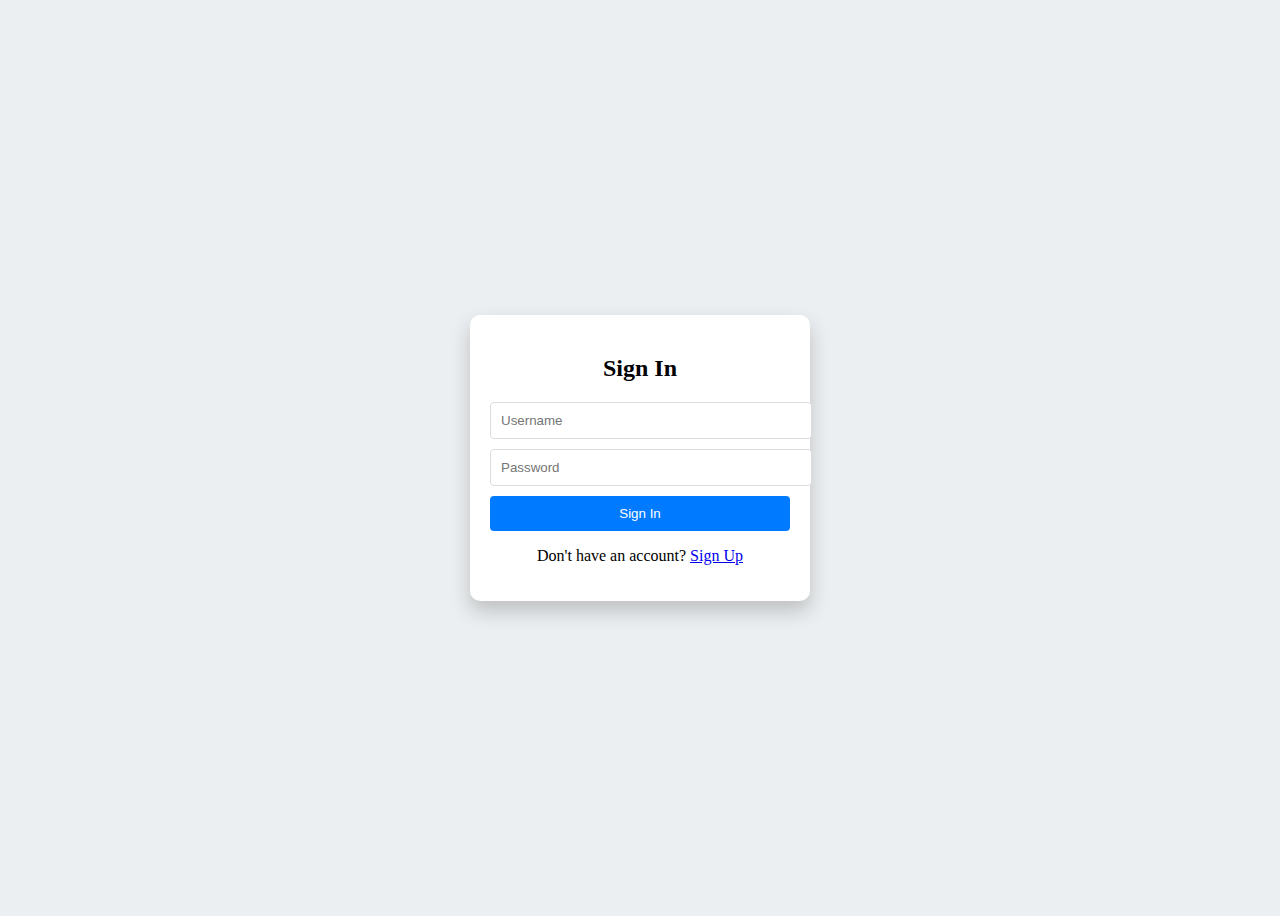
<file: index.html>
<!DOCTYPE html>
<html lang="en">
<head>
    <meta charset="UTF-8">
    <meta name="viewport" content="width=device-width, initial-scale=1.0">
    <title>Chatbot Image Scanner</title>
    <link rel="stylesheet" href="style.css">
</head>
<body>
    <div id="userSwitcherContainer">
        <label for="userSwitcher">Switch User: </label>
        <select id="userSwitcher" class="inputField">
            <option value="User1">User 1</option>
            <option value="User2">User 2</option>
            <option value="User3">User 3</option>
        </select>
    </div>

    <div id="chatbotContainer">
        <div id="header">
            <h2>Chatbot Image Scanner</h2>
            <button id="darkModeToggle" class="btn">Toggle Dark Mode</button>
        </div>
        <div id="messagesContainer"></div>
        <div id="controlsContainer">
            <input type="file" id="imageInput" class="inputField" accept="image/*">
            <div id="imagePreviewContainer">
                <img id="imagePreview" src="" alt="Image Preview" style="display: none;">
            </div>
            <button id="uploadBtn" class="btn">Upload Image</button>
            <input type="text" id="userInput" class="inputField" placeholder="Ask a question...">
            <button id="sendBtn" class="btn">Send</button>
        </div>
        <button id="clearChatBtn" class="btn clearBtn">Clear Chat</button>
        
        <!-- Live Camera Feature -->
        <div id="cameraContainer">
            <button id="cameraBtn" class="btn">Open Camera</button>
            <video id="videoElement" autoplay style="display: none;"></video>
            <button id="captureBtn" class="btn" style="display: none;">Capture Image</button>
        </div>
    </div>

    <script src="script.js"></script>
    <script>
        // Check if user is logged in
        document.addEventListener('DOMContentLoaded', function() {
            if (!localStorage.getItem('loggedIn')) {
                window.location.href = 'login.html'; // Redirect to login if not logged in
            }
        });
    </script>
</body>
</html>
</file>
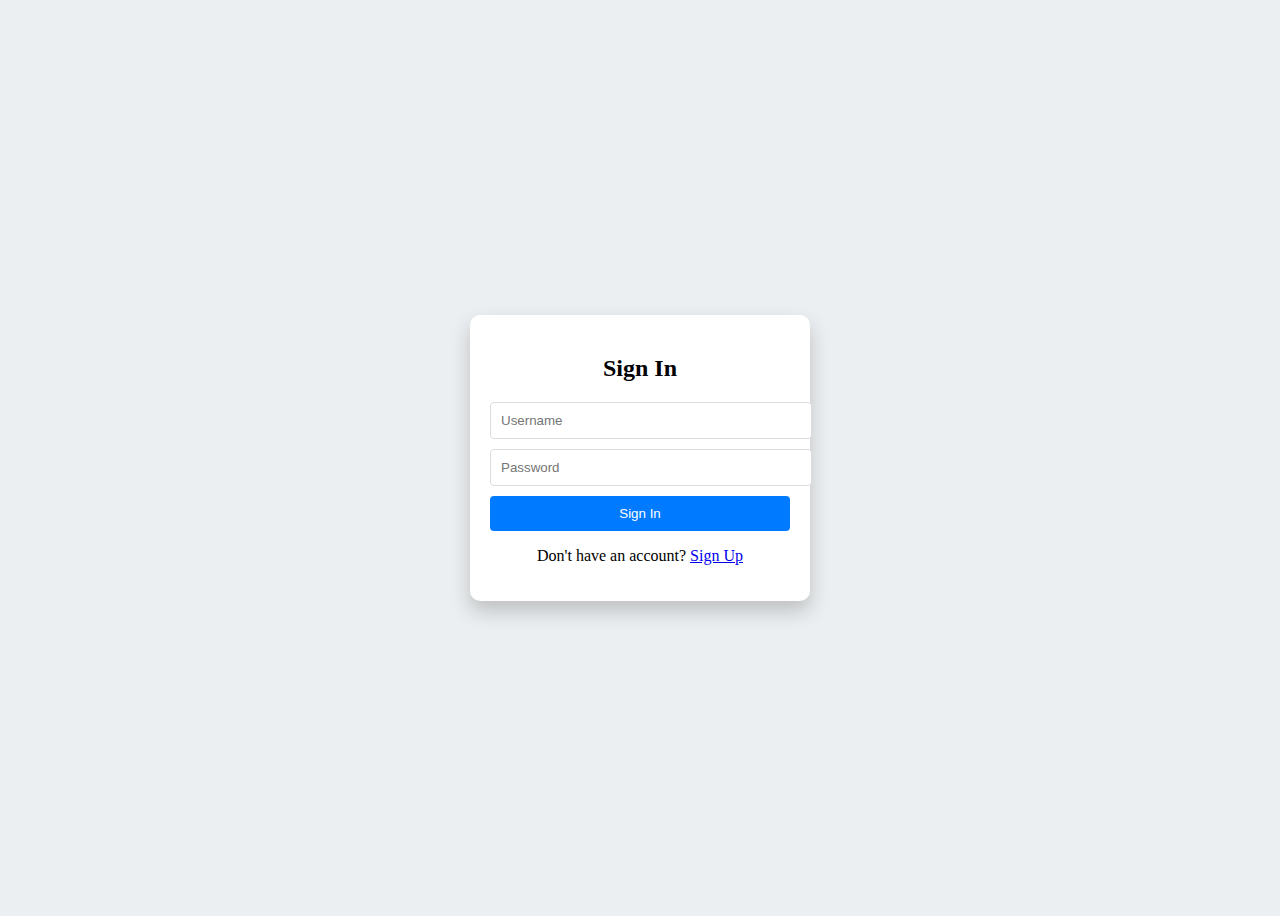
<file: login.html>
<!DOCTYPE html>
<html lang="en">
<head>
    <meta charset="UTF-8">
    <meta name="viewport" content="width=device-width, initial-scale=1.0">
    <title>Login</title>
    <link rel="stylesheet" href="login-style.css">
</head>
<body>
    <div id="loginContainer">
        <h2>Sign In</h2>
        <form id="loginForm">
            <input type="text" id="username" placeholder="Username" required>
            <input type="password" id="password" placeholder="Password" required>
            <button type="submit">Sign In</button>
        </form>
        <p>Don't have an account? <a href="signup.html">Sign Up</a></p>
    </div>
    <script src="login-script.js"></script>
</body>
</html>
</file>
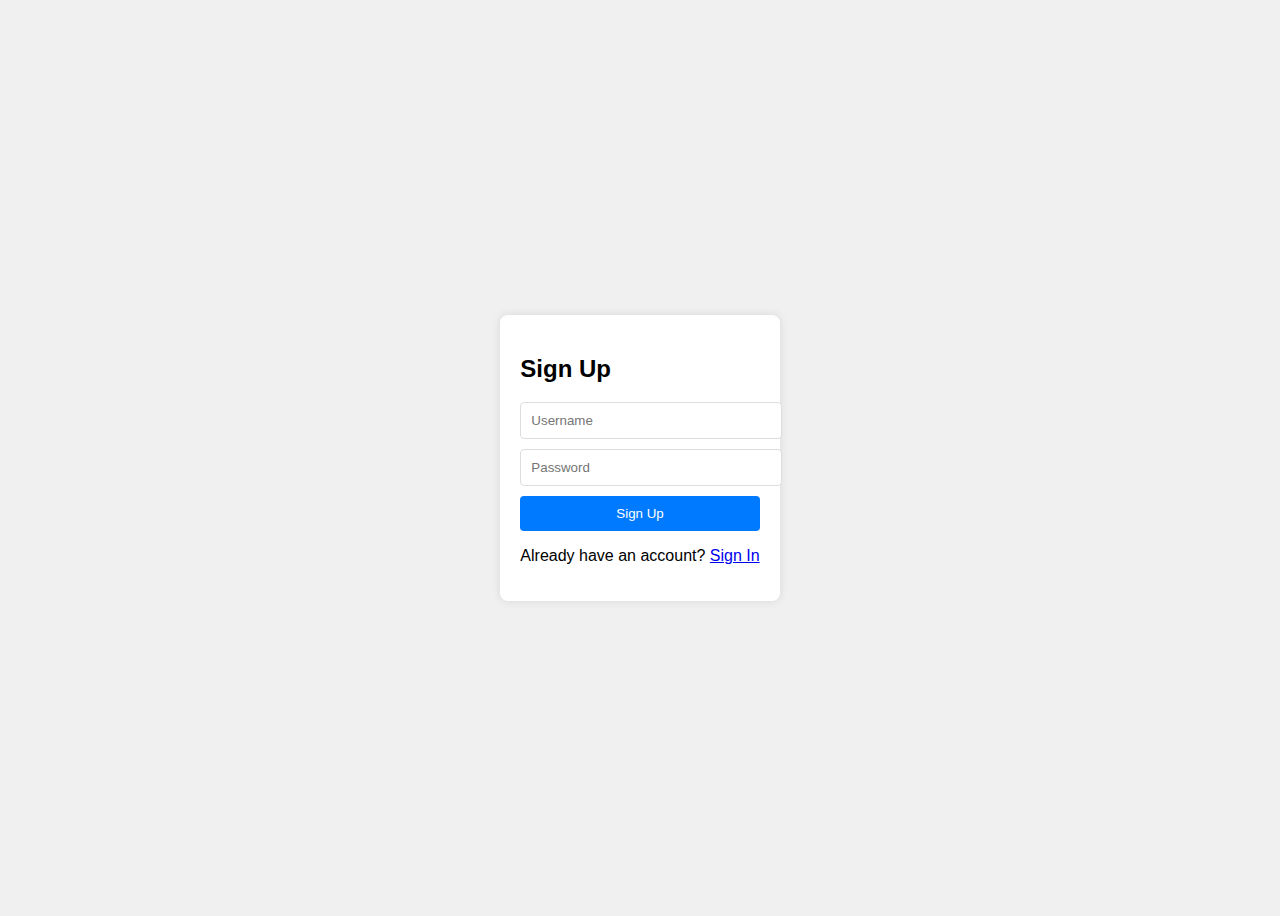
<file: signup.html>
<!DOCTYPE html>
<html lang="en">
<head>
    <meta charset="UTF-8">
    <meta name="viewport" content="width=device-width, initial-scale=1.0">
    <title>Sign Up</title>
    <link rel="stylesheet" href="signup-style.css">
</head>
<body>
    <div id="signupContainer">
        <h2>Sign Up</h2>
        <form id="signupForm">
            <input type="text" id="newUsername" placeholder="Username" required>
            <input type="password" id="newPassword" placeholder="Password" required>
            <button type="submit">Sign Up</button>
        </form>
        <p>Already have an account? <a href="login.html">Sign In</a></p>
    </div>
    <script src="signup-script.js"></script>
</body>
</html>
</file>
<file: style.css>
body, h2, input, button {
    margin: 0;
    padding: 0;
    box-sizing: border-box;
}

body {
    font-family: 'Segoe UI', Tahoma, Geneva, Verdana, sans-serif;
    background-color: #eceff1;
    margin: 0;
    padding: 20px;
    display: flex;
    justify-content: center;
    align-items: center;
    height: 100vh;
    background-image: linear-gradient(to right, #a8c0ff, #3f2b96);
}

.dark-mode body {
    background-color: #121212;
    background-image: none;
    color: white;
}

#userSwitcherContainer {
    position: absolute;
    top: 20px;
    left: 20px;
}

#userSwitcher {
    padding: 5px;
    border: 1px solid #ccc;
    border-radius: 5px;
}

.dark-mode #userSwitcher {
    background-color: #2c2c2c;
    color: white;
}

#chatbotContainer {
    background: white;
    border-radius: 10px;
    box-shadow: 0 10px 20px rgba(0, 0, 0, 0.2);
    width: 100%;
    max-width: 400px;
    padding: 20px;
    display: flex;
    flex-direction: column;
    justify-content: space-between;
    transition: background-color 0.3s, color 0.3s;
}

.dark-mode #chatbotContainer {
    background: #1e1e1e;
}

#header {
    display: flex;
    justify-content: space-between;
    align-items: center;
    margin-bottom: 20px;
}

#messagesContainer {
    border: 1px solid #ccc;
    border-radius: 5px;
    padding: 10px;
    max-height: 300px;
    overflow-y: auto;
    margin-bottom: 20px;
    background-color: #fafafa;
    position: relative;
}

.message {
    margin: 10px 0;
    padding: 8px;
    border-radius: 10px;
    max-width: 70%;
    word-wrap: break-word;
    position: relative;
}

.message .timestamp {
    display: block;
    font-size: 0.8em;
    color: gray;
    text-align: right;
    margin-top: 5px;
}

.message.user {
    background-color: #007bff;
    color: white;
    margin-left: auto;
    text-align: right;
}

.message.bot {
    background-color: #f1f0f0;
    color: #333;
    margin-right: auto;
    text-align: left;
}

.dark-mode .message.user {
    background-color: #0056b3;
}

.dark-mode .message.bot {
    background-color: #2c2c2c;
    color: white;
}

#controlsContainer {
    display: flex;
    flex-direction: column;
    gap: 10px;
}

.inputField {
    width: 100%;
    padding: 10px;
    border: 1px solid #ccc;
    border-radius: 5px;
}

.inputField:focus {
    border-color: #007bff;
    outline: none;
}

.btn {
    padding: 10px;
    border: none;
    border-radius: 5px;
    background-color: #007bff;
    color: white;
    cursor: pointer;
    transition: background-color 0.3s;
}

.btn:hover {
    background-color: #0056b3;
}

.dark-mode .btn {
    background-color: #444;
}

.clearBtn {
    margin-top: 10px;
    background-color: #dc3545;
}

.clearBtn:hover {
    background-color: #c82333;
}

.typing-indicator {
    position: absolute;
    bottom: 10px;
    left: 10px;
    font-size: 0.9em;
    color: #888;
    display: none;
}

.dark-mode .typing-indicator {
    color: #aaa;
}

#imagePreviewContainer {
    margin: 10px 0;
    text-align: center;
}

#imagePreview {
    max-width: 100%;
    max-height: 100px;
    border-radius: 5px;
    box-shadow: 0 2px 5px rgba(0, 0, 0, 0.2);
    transition: opacity 0.3s ease-in-out;
}

#imagePreview[style*="display: none;"] {
    opacity: 0;
}

/* Styles for the Camera Container */
#cameraContainer {
    text-align: center;
    margin-top: 20px;
}

#videoElement {
    max-width: 100%;
    border-radius: 5px;
    box-shadow: 0 2px 5px rgba(0, 0, 0, 0.2);
    margin-bottom: 10px;
}

#captureBtn {
    margin-top: 10px;
    background-color: #28a745;
}

#captureBtn:hover {
    background-color: #218838;
}
</file>
<file: login-style.css>
body {
    display: flex;
    justify-content: center;
    align-items: center;
    height: 100vh;
    background-color: #eceff1;
}

#loginContainer {
    background: white;
    padding: 20px;
    border-radius: 10px;
    box-shadow: 0 10px 20px rgba(0, 0, 0, 0.2);
    width: 300px;
    text-align: center;
}

form input {
    display: block;
    width: 100%;
    padding: 10px;
    margin-bottom: 10px;
    border: 1px solid #ddd;
    border-radius: 4px;
}

form button {
    width: 100%;
    padding: 10px;
    background-color: #007bff;
    color: white;
    border: none;
    border-radius: 4px;
    cursor: pointer;
}

form button:hover {
    background-color: #0056b3;
}
</file>
<file: signup-style.css>
body {
    font-family: Arial, sans-serif;
    display: flex;
    justify-content: center;
    align-items: center;
    height: 100vh;
    background-color: #f0f0f0;
}

#signupContainer {
    background: white;
    padding: 20px;
    border-radius: 8px;
    box-shadow: 0 0 10px rgba(0, 0, 0, 0.1);
}

form input {
    display: block;
    width: 100%;
    padding: 10px;
    margin-bottom: 10px;
    border: 1px solid #ddd;
    border-radius: 4px;
}

form button {
    width: 100%;
    padding: 10px;
    background-color: #007bff;
    color: white;
    border: none;
    border-radius: 4px;
    cursor: pointer;
}

form button:hover {
    background-color: #0056b3;
}
</file>
